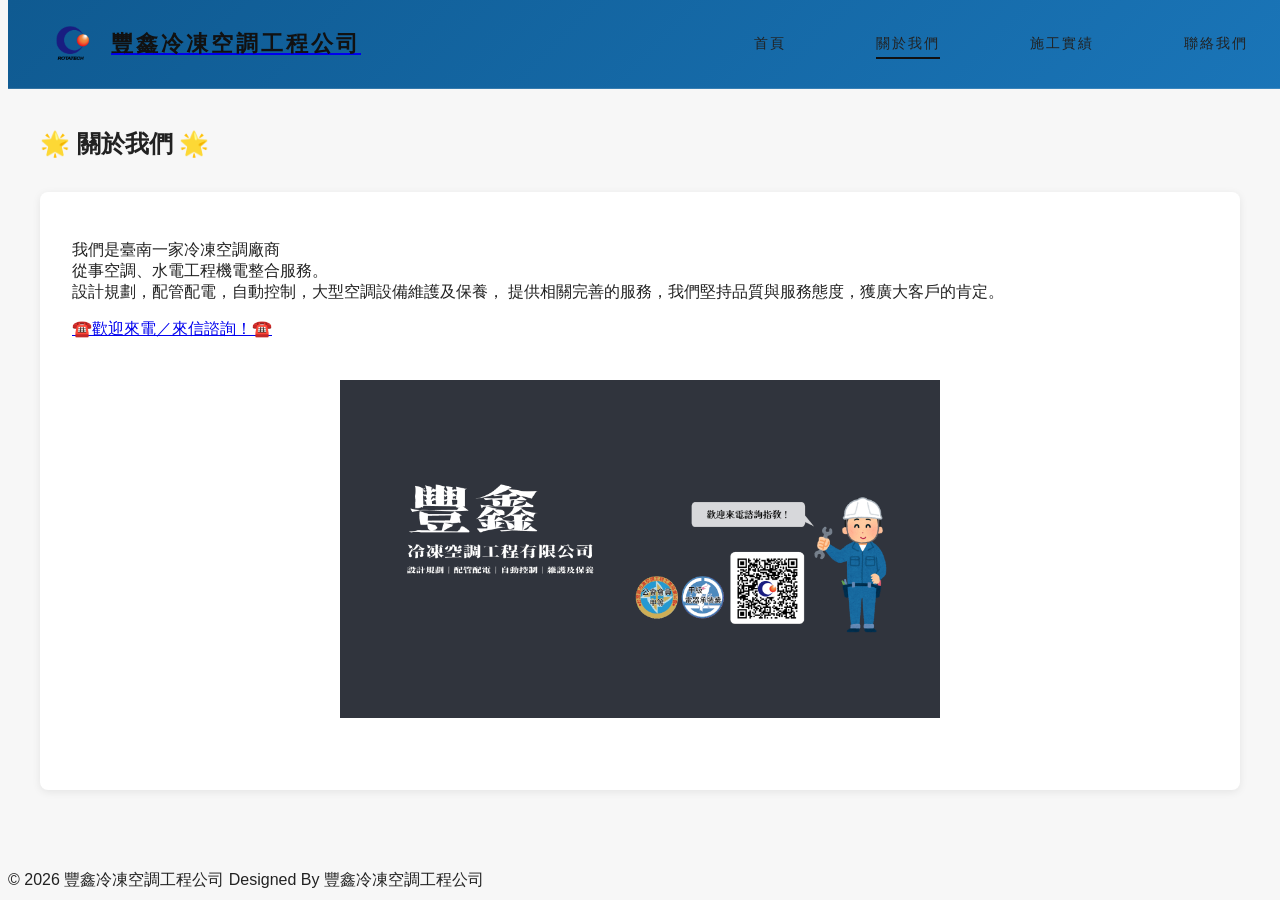
<file: about.html>
<!DOCTYPE html>
<html lang="zh-TW">
<head>
<meta charset="UTF-8">
<title>關於我們｜豐鑫冷凍空調工程公司</title>

<link rel="stylesheet" href="css/style.css">
</head>
<body>


<header class="topbar" id="topbar">

  <div class="header-inner">

    <a href="index.html" class="brand">
      <img src="./images/LOGO.png" class="logo-img">
      <span class="company-name">豐鑫冷凍空調工程公司</span>
    </a>

    <nav class="main-nav">
      <a href="./index.html">首頁</a>
      <a href="./about.html" class="active">關於我們</a>
      <a href="./projects.html">施工實績</a>
      <a href="./contact.html">聯絡我們</a>
    </nav>

    <div class="menu-toggle" id="menuToggle">
      <span></span>
      <span></span>
    </div>

  </div>

</header>

<!-- 手機側邊欄 -->
<div class="side-menu" id="sideMenu">
  <a href="index.html">首頁</a>
  <a href="about.html">關於我們</a>
  <div class="dropdown">
    <a href="projects.html" class="dropdown-toggle">
      施工實績
    </a>

    <div class="dropdown-menu">
      <a href="./projects.html">總目錄</a>
      <a href="./../114_projects.html">114 年工程</a>
      <a href="./../113_projects.html">113 年工程</a>
      <a href="./../112_projects.html">112 年工程</a>
      
    </div>
  </div>
  <a href="contact.html">聯絡我們</a>
</div>

<div class="overlay" id="overlay"></div>



<main class="content"><!-- 內容盒子 -->
  <h2 class="fade-up">🌟 關於我們 🌟</h2>
  <p class="hint"></p>
   <!-- 內文 -->
  <section class="project">

    <p class="fade-up">
      我們是臺南一家冷凍空調廠商<br>
      從事空調、水電工程機電整合服務。<br>
      設計規劃，配管配電，自動控制，大型空調設備維護及保養，
      提供相關完善的服務，我們堅持品質與服務態度，獲廣大客戶的肯定。
    </p>

    <p class="fade-up">
      <a href="contact.html">☎️歡迎來電／來信諮詢！☎️</a>
    </p>

    <div class="fade-up">
      <img src="images/00001.png" width="50%">
    </div>
  </section>
</main>


<footer class="footer">
  © 2026 豐鑫冷凍空調工程公司  Designed By 豐鑫冷凍空調工程公司
</footer>

<script src="./js/animation.js"></script>

</body>

</html>
</file>
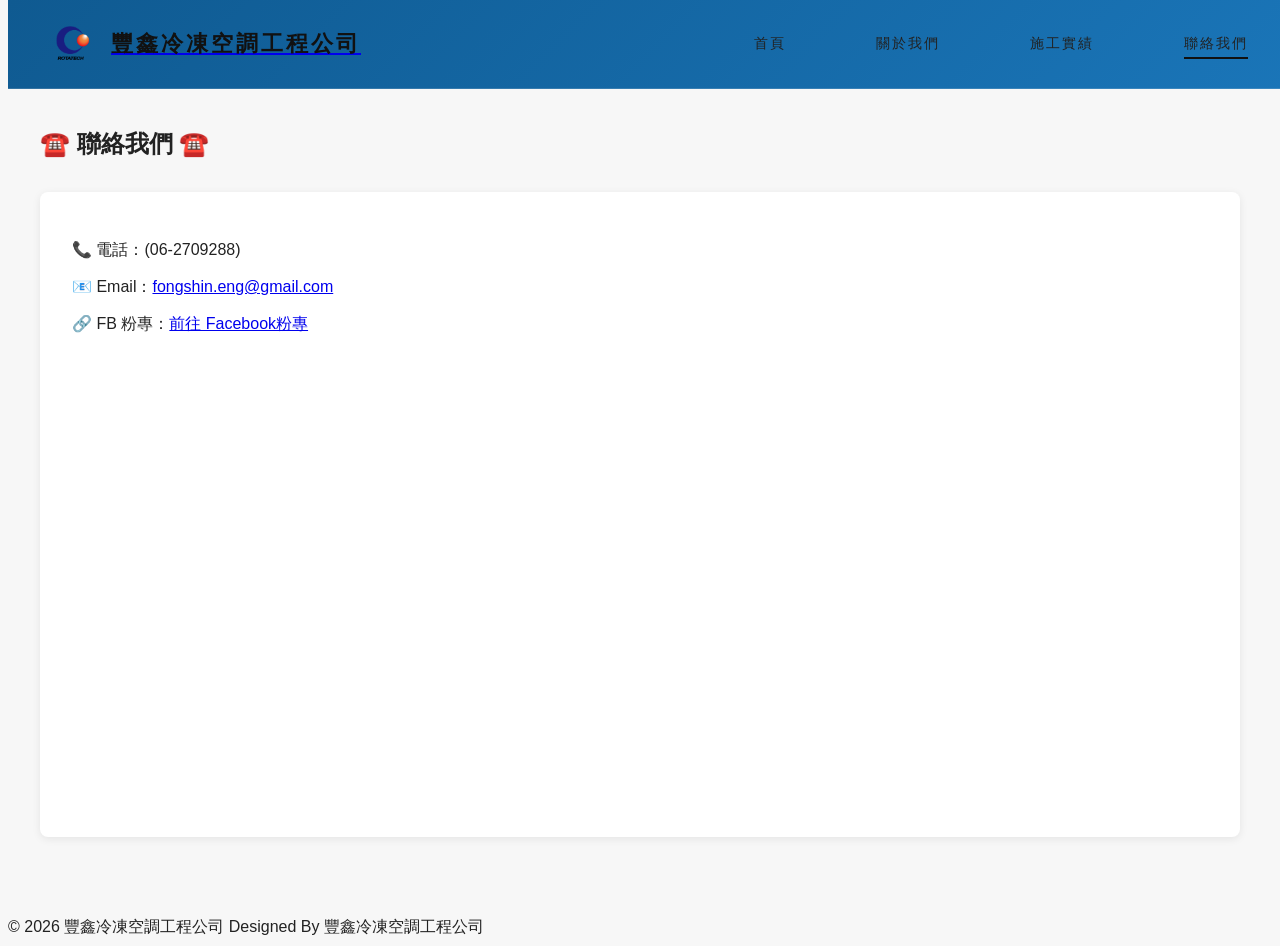
<file: contact.html>
<!DOCTYPE html>
<html lang="zh-TW">
<head>
<meta charset="UTF-8">
<title>聯絡我們｜豐鑫冷凍空調工程公司</title>

<link rel="stylesheet" href="css/style.css">
</head>
<body>

<header class="topbar" id="topbar">

  <div class="header-inner">

    <a href="index.html" class="brand">
      <img src="./images/LOGO.png" class="logo-img">
      <span class="company-name">豐鑫冷凍空調工程公司</span>
    </a>

    <nav class="main-nav">
      <a href="./index.html">首頁</a>
      <a href="./about.html">關於我們</a>
      <a href="./projects.html">施工實績</a>
      <a href="./contact.html" class="active">聯絡我們</a>
    </nav>

    <div class="menu-toggle" id="menuToggle">
      <span></span>
      <span></span>
    </div>

  </div>

</header>

<!-- 手機側邊欄 -->
<div class="side-menu" id="sideMenu">
  <a href="index.html">首頁</a>
  <a href="about.html">關於我們</a>
  <div class="dropdown">
    <a href="projects.html" class="dropdown-toggle">
      施工實績
    </a>

    <div class="dropdown-menu">
      <a href="./projects.html">總目錄</a>
      <a href="./../114_projects.html">114 年工程</a>
      <a href="./../113_projects.html">113 年工程</a>
      <a href="./../112_projects.html">112 年工程</a>
      
    </div>
  </div>
  <a href="contact.html">聯絡我們</a>
</div>

<div class="overlay" id="overlay"></div>



<main class="content">
    <h2 class="fade-up">☎️ 聯絡我們 ☎️</h2>
       <!-- 內文 -->
    <p class="hint"></p>
    <section class="project">
        <p class="fade-up">📞 電話：(06-2709288)</p>
        <p class="fade-up">📧 Email：<a href="mailto:fongshin.eng@gmail.com">fongshin.eng@gmail.com</a></p>
        <p class="fade-up">🔗 FB 粉專：<a href="https://www.facebook.com/profile.php?id=61585029023602" target="_blank">前往 Facebook粉專</a></p>
        <!-- 公司google地圖 -->
        <iframe src="https://www.google.com/maps/embed?pb=!1m18!1m12!1m3!1d4027.1718093008217!2d120.2468778401254!3d22.978206179291355!2m3!1f0!2f0!3f0!3m2!1i1024!2i768!4f13.1!3m3!1m2!1s0x346e76ace229fc47%3A0x3b59d3c174e560df!2zNzE36Ie65Y2X5biC5LuB5b635Y2A5aSq5LmZ5LiD6KGXNTbomZ8!5e1!3m2!1szh-TW!2stw!4v1770600316278!5m2!1szh-TW!2stw" width="600" height="450" style="border:0;" allowfullscreen="" loading="lazy" referrerpolicy="no-referrer-when-downgrade"
        allowfullscreen=""
        loading="lazy"
        referrerpolicy="no-referrer-when-downgrade"></iframe>
   </section>
</main>


<footer class="footer">
  © 2026 豐鑫冷凍空調工程公司  Designed By 豐鑫冷凍空調工程公司
</footer>

<script src="./js/animation.js"></script>

</body>

</html>
</file>
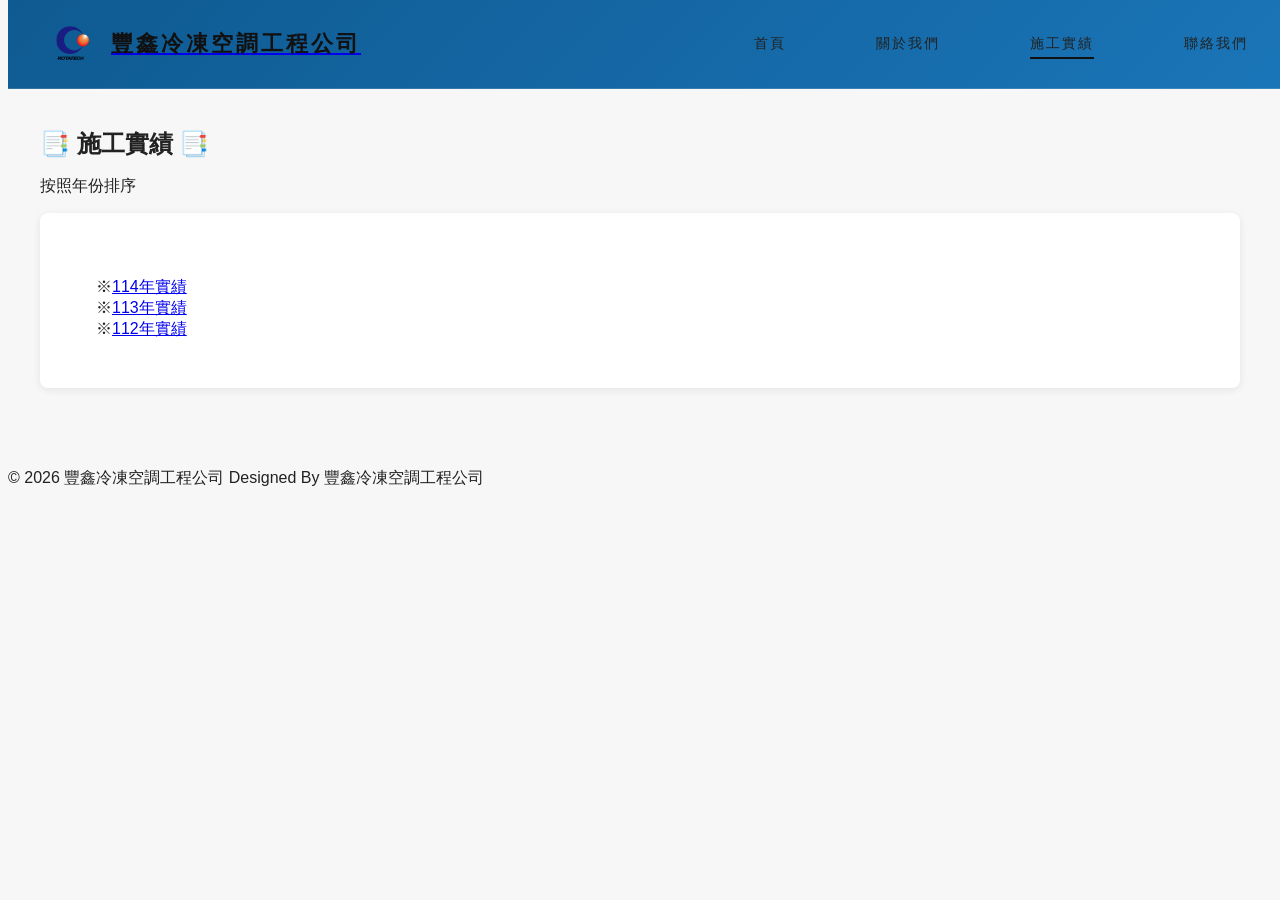
<file: projects.html>
<!DOCTYPE html>
<html lang="zh-TW">
<head>
<meta charset="UTF-8">
<title>施工實績｜豐鑫冷凍空調工程公司</title>

<link rel="stylesheet" href="css/style.css">
</head>
<body>

<header class="topbar" id="topbar">

  <div class="header-inner">

    <a href="index.html" class="brand">
      <img src="./images/LOGO.png" class="logo-img">
      <span class="company-name">豐鑫冷凍空調工程公司</span>
    </a>

    <nav class="main-nav">
      <a href="./index.html">首頁</a>
      <a href="./about.html">關於我們</a>
      <a href="./projects.html" class="active">施工實績</a>
      <a href="./contact.html">聯絡我們</a>
    </nav>

    <div class="menu-toggle" id="menuToggle">
      <span></span>
      <span></span>
    </div>

  </div>

</header>

<!-- 手機側邊欄 -->
<div class="side-menu" id="sideMenu">
  <a href="index.html">首頁</a>
  <a href="about.html">關於我們</a>
  <div class="dropdown">
    <a href="projects.html" class="dropdown-toggle">
      施工實績
    </a>

    <div class="dropdown-menu">
      <a href="./projects.html">總目錄</a>
      <a href="./../114_projects.html">114 年工程</a>
      <a href="./../113_projects.html">113 年工程</a>
      <a href="./../112_projects.html">112 年工程</a>
      
    </div>
  </div>
  <a href="contact.html">聯絡我們</a>
</div>

<div class="overlay" id="overlay"></div>


<main class="content">
  <h2 class="fade-up">📑 施工實績 📑</h2>
  <p class="fade-up">按照年份排序</p>

  <!-- 工程項目 1 -->
  <section class="project">
    <div class="project-item">
      <ol style="list-style-type:'※';">
        <li class="fade-up"><a href="project/114_projects.html" class="active">114年實績</a></li>
        <li class="fade-up"><a href="project/113_projects.html" class="active">113年實績</a></li>
        <li class="fade-up"><a href="project/112_projects.html" class="active">112年實績</a></li>
    </div>

  </section>

</main>

<footer class="footer">
  © 2026 豐鑫冷凍空調工程公司  Designed By 豐鑫冷凍空調工程公司
</footer>

<script src="./js/animation.js"></script>

</body>
</html>
</file>
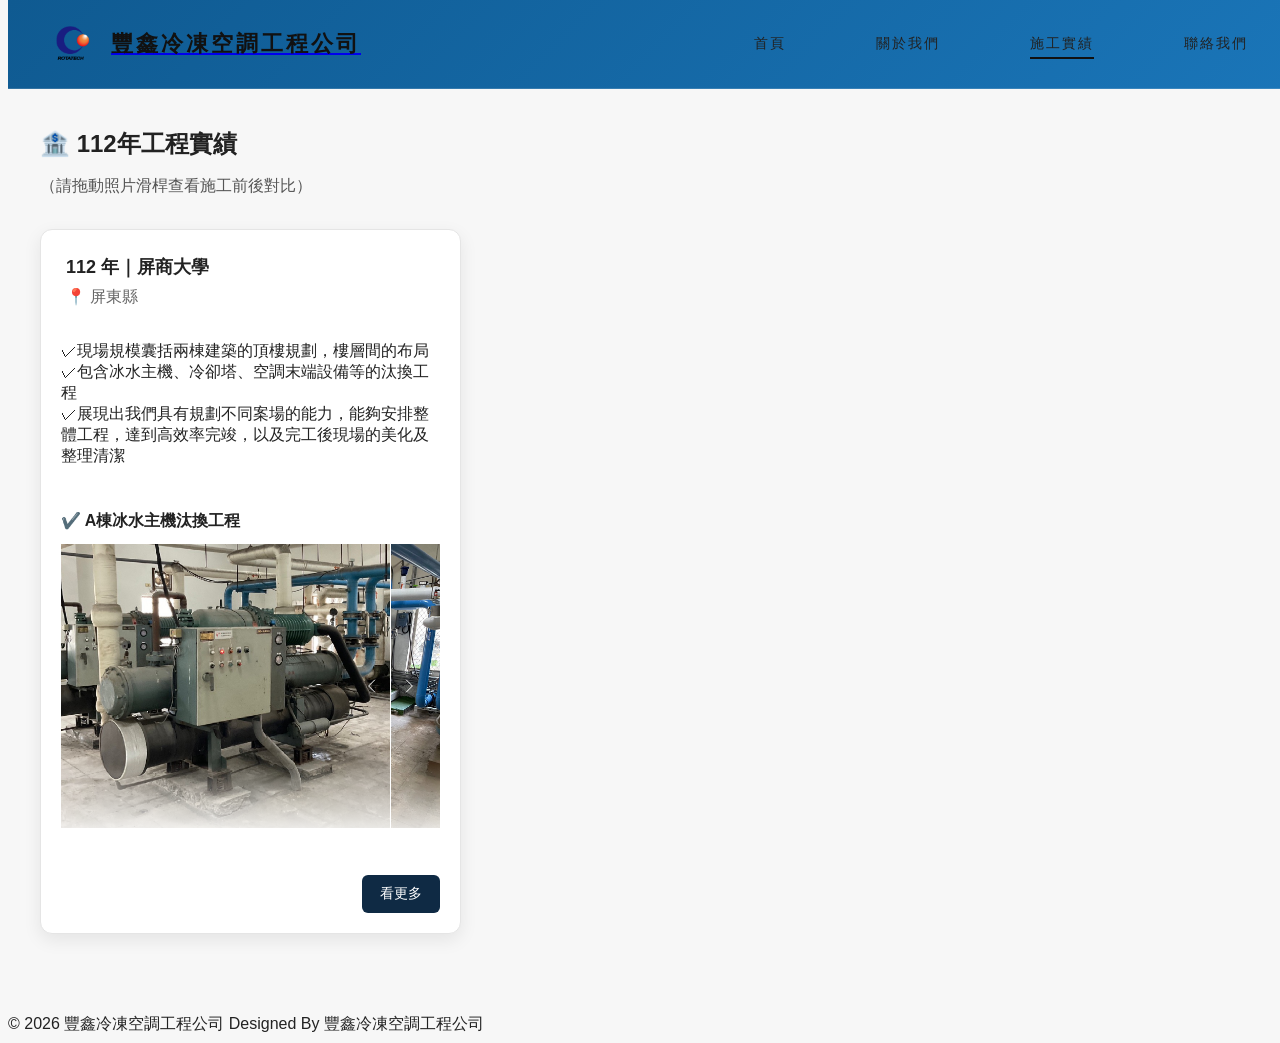
<file: project/112_projects.html>
<!DOCTYPE html>
<html lang="zh-TW">
<head>
<meta charset="UTF-8">
<meta name="viewport" content="width=device-width, initial-scale=1.0">
<title>施工實績｜豐鑫冷凍空調工程公司</title>

<link rel="stylesheet" href="../css/style.css">


<script src="../js/img-comparison-slider.js"></script>
<script src="../js/main.js"></script>

</head>
<body>

<header class="topbar" id="topbar">

  <div class="header-inner">

    <a href="index.html" class="brand">
      <img src="./../images/LOGO.png" class="logo-img">
      <span class="company-name">豐鑫冷凍空調工程公司</span>
    </a>

    <nav class="main-nav">
      <a href="./../index.html">首頁</a>
      <a href="./../about.html">關於我們</a>
      <a href="./../projects.html" class="active">施工實績</a>
      <a href="./../contact.html">聯絡我們</a>
    </nav>

    <div class="menu-toggle" id="menuToggle">
      <span></span>
      <span></span>
    </div>

  </div>

</header>

<!-- 手機側邊欄 -->
<div class="side-menu" id="sideMenu">
  <a href="index.html">首頁</a>
  <a href="about.html">關於我們</a>
  <div class="dropdown">
    <a href="projects.html" class="dropdown-toggle">
      施工實績
    </a>

    <div class="dropdown-menu">
      <a href="./projects.html">總目錄</a>
      <a href="./../114_projects.html">114 年工程</a>
      <a href="./../113_projects.html">113 年工程</a>
      <a href="./../112_projects.html">112 年工程</a>
      
    </div>
  </div>
  <a href="contact.html">聯絡我們</a>
</div>

<div class="overlay" id="overlay"></div>


<main class="content">

  <h2 class="fade-up">🏦 112年工程實績</h2>
  <p class="hint fade-up">（請拖動照片滑桿查看施工前後對比）</p>

  <!-- 工程項目 1 -->
   <div class="project-grid fade-up">

     <!-- 卡片 1 -->
     <div class="project-card fade-up">
      
      <div class="card-body">
        <h3>112 年｜屏商大學</h3>
        <span class="location">📍 屏東縣</span>
      </div>

      <p class="fade-up">
        ✓現場規模囊括兩棟建築的頂樓規劃，樓層間的布局<br>
        ✓包含冰水主機、冷卻塔、空調末端設備等的汰換工程<br>
        ✓展現出我們具有規劃不同案場的能力，能夠安排整體工程，達到高效率完竣，以及完工後現場的美化及整理清潔<br>
      </p>
        
      <div class="project-content">
        <div class="work-item">
          <h4 class="fade-up">✔️ A棟冰水主機汰換工程</h4>
          <div class="fade-img">
            <img-comparison-slider>
              <img slot="first" src="../images/1120001_屏商-1.jpg">
              <img slot="second" src="../images/1120001_屏商-3.jpg">
            </img-comparison-slider>
          </div>
        </div>

        <div class="work-item">
          <h4 class="fade-up">✔️ B棟冰水主機汰換工程</h4>
          <div class="fade-img">
            <img-comparison-slider>
              <img slot="first" src="../images/1120002_屏商-1.jpg">
              <img slot="second" src="../images/1120002_屏商-2.jpg">
            </img-comparison-slider>
          </div>
        </div>
      </div>

      <div class="card-footer">
        <button class="btn btn-more">看更多</button>
      </div>
     </div>

     </div>
  </div>
</main>

<footer class="footer">
  © 2026 豐鑫冷凍空調工程公司  Designed By 豐鑫冷凍空調工程公司
</footer>

</body>
</html>
</file>
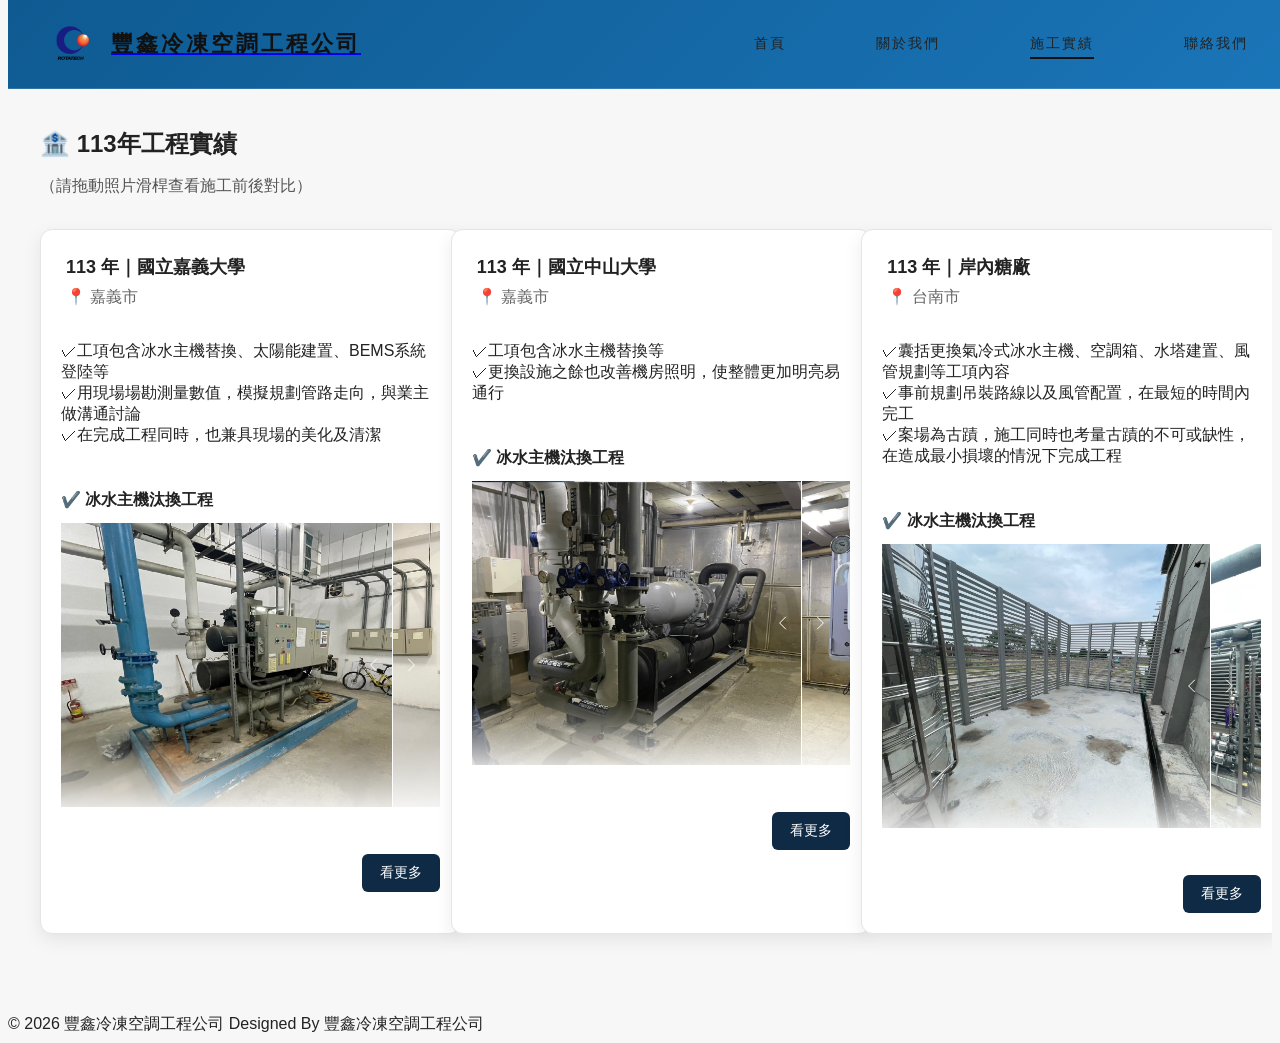
<file: project/113_projects.html>
<!DOCTYPE html>
<html lang="zh-TW">
<head>
<meta charset="UTF-8">


<link rel="stylesheet" href="../css/style.css">


<script src="../js/img-comparison-slider.js"></script>
<script src="../js/main.js"></script>

</head>
<body>

<header class="topbar" id="topbar">

  <div class="header-inner">

    <a href="index.html" class="brand">
      <img src="./../images/LOGO.png" class="logo-img">
      <span class="company-name">豐鑫冷凍空調工程公司</span>
    </a>

    <nav class="main-nav">
      <a href="./../index.html">首頁</a>
      <a href="./../about.html">關於我們</a>
      <a href="./../projects.html" class="active">施工實績</a>
      <a href="./../contact.html">聯絡我們</a>
    </nav>

    <div class="menu-toggle" id="menuToggle">
      <span></span>
      <span></span>
    </div>

  </div>

</header>

<!-- 手機側邊欄 -->
<div class="side-menu" id="sideMenu">
  <a href="index.html">首頁</a>
  <a href="about.html">關於我們</a>
  <div class="dropdown">
    <a href="projects.html" class="dropdown-toggle">
      施工實績
    </a>

    <div class="dropdown-menu">
      <a href="./projects.html">總目錄</a>
      <a href="./../114_projects.html">114 年工程</a>
      <a href="./../113_projects.html">113 年工程</a>
      <a href="./../112_projects.html">112 年工程</a>
      
    </div>
  </div>
  <a href="contact.html">聯絡我們</a>
</div>

<div class="overlay" id="overlay"></div>


<main class="content">

  <h2 class="fade-up">🏦 113年工程實績</h2>
  <p class="hint fade-up">（請拖動照片滑桿查看施工前後對比）</p>

  <!-- 工程項目 1 -->
   <div class="project-grid fade-up">

     <!-- 卡片 1 -->
     <div class="project-card fade-up">
      
      <div class="card-body">
        <h3 class="fade-up">113 年｜國立嘉義大學</h3>
        <span class="location">📍 嘉義市</span>
      </div>

      <p class="fade-up">
        ✓工項包含冰水主機替換、太陽能建置、BEMS系統登陸等<br>
        ✓用現場場勘測量數值，模擬規劃管路走向，與業主做溝通討論<br>
        ✓在完成工程同時，也兼具現場的美化及清潔<br>
      </p>
        
      <div class="project-content">
        <div class="work-item">
          <h4 class="fade-up">✔️ 冰水主機汰換工程</h4>
          <div class="fade-img">
            <img-comparison-slider>
              <img slot="first" src="../images/1130002_嘉大-1.jpg">
              <img slot="second" src="../images/1130002_嘉大-2.jpg">
            </img-comparison-slider>
          </div>
        </div>

        <div class="work-item">
          <h4 class="fade-up">✔️ 水泵汰換工程</h4>
          <div class="fade-img">
            <img-comparison-slider>
              <img slot="first" src="../images/1130001_嘉大-1.jpg">
              <img slot="second" src="../images/1130001_嘉大-2.jpg">
            </img-comparison-slider>
          </div>
        </div>
      </div>

      <div class="card-footer">
        <button class="btn btn-more">看更多</button>
      </div>
     </div>

      <!-- 卡片 2 -->
      <div class="project-card fade-up">
      
        <div class="card-body">
          <h3 class="fade-up">113 年｜國立中山大學</h3>
          <span class="location">📍 嘉義市</span>
      </div>
        
      <p class="fade-up">
        ✓工項包含冰水主機替換等<br>
        ✓更換設施之餘也改善機房照明，使整體更加明亮易通行<br>
      </p>

      <div class="project-content">
        <div class="work-item">
          <h4 class="fade-up">✔️ 冰水主機汰換工程</h4>
          <div class="fade-img">
            <img-comparison-slider>
              <img slot="first" src="../images/1130003_中山-1.jpg">
              <img slot="second" src="../images/1130003_中山-2.jpg">
            </img-comparison-slider>
          </div>
        </div>

        <div class="work-item">
          <h4 class="fade-up">✔️ 水泵汰換工程</h4>
          <div class="fade-img">
            <img-comparison-slider>
              <img slot="first" src="../images/1130004_中山-1.jpg">
              <img slot="second" src="../images/1130004_中山-2.jpg">
            </img-comparison-slider>
          </div>
        </div>
       </div>

        <div class="card-footer">
          <button class="btn btn-more">看更多</button>
        </div>
      </div>

      <!-- 卡片 3 -->
      <div class="project-card fade-up">
      
        <div class="card-body">
          <h3 class="fade-up">113 年｜岸內糖廠</h3>
          <span class="location">📍 台南市</span>
        </div>

        <p class="fade-up">
          ✓囊括更換氣冷式冰水主機、空調箱、水塔建置、風管規劃等工項內容<br>
          ✓事前規劃吊裝路線以及風管配置，在最短的時間內完工<br>
          ✓案場為古蹟，施工同時也考量古蹟的不可或缺性，在造成最小損壞的情況下完成工程<br>
        </p>
        
        <div class="project-content">
          <div class="work-item">
            <h4 class="fade-up">✔️ 冰水主機汰換工程</h4>
            <div class="fade-img">
              <img-comparison-slider>
                <img slot="first" src="../images/1130005_岸內-1.jpg">
                <img slot="second" src="../images/1130005_岸內-2.jpg">
              </img-comparison-slider>
            </div>
          </div>
        </div>

        <div class="card-footer">
          <button class="btn btn-more">看更多</button>
        </div>
      </div>
  </div>
</main>

<footer class="footer">
  © 2026 豐鑫冷凍空調工程公司  Designed By 豐鑫冷凍空調工程公司
</footer>

</body>
</html>
</file>
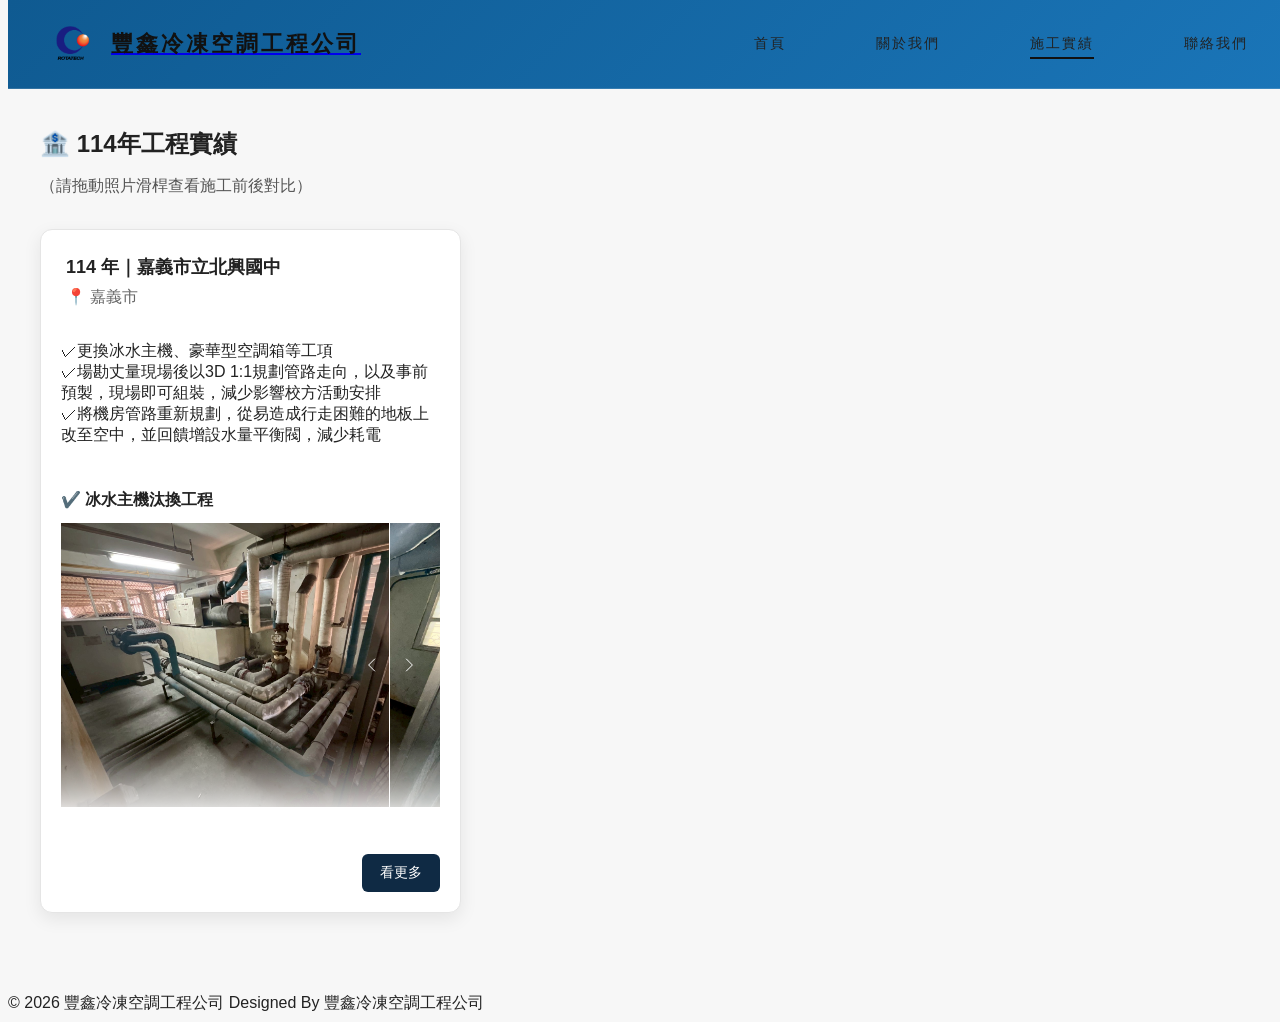
<file: project/114_projects.html>
<!DOCTYPE html>
<html lang="zh-TW">
<head>
<meta charset="UTF-8">
<title>施工實績｜豐鑫冷凍空調工程公司</title>

<link rel="stylesheet" href="../css/style.css">


<script src="../js/img-comparison-slider.js"></script>
<script src="../js/main.js"></script>
</head>

<body>

<header class="topbar" id="topbar">

  <div class="header-inner">

    <a href="index.html" class="brand">
      <img src="./../images/LOGO.png" class="logo-img">
      <span class="company-name">豐鑫冷凍空調工程公司</span>
    </a>

    <nav class="main-nav">
      <a href="./../index.html">首頁</a>
      <a href="./../about.html">關於我們</a>
      <a href="./../projects.html" class="active">施工實績</a>
      <a href="./../contact.html">聯絡我們</a>
    </nav>

    <div class="menu-toggle" id="menuToggle">
      <span></span>
      <span></span>
    </div>

  </div>

</header>

<!-- 手機側邊欄 -->
<div class="side-menu" id="sideMenu">
  <a href="index.html">首頁</a>
  <a href="about.html">關於我們</a>
  <div class="dropdown">
    <a href="projects.html" class="dropdown-toggle">
      施工實績
    </a>

    <div class="dropdown-menu">
      <a href="./projects.html">總目錄</a>
      <a href="./../114_projects.html">114 年工程</a>
      <a href="./../113_projects.html">113 年工程</a>
      <a href="./../112_projects.html">112 年工程</a>
      
    </div>
  </div>
  <a href="contact.html">聯絡我們</a>
</div>

<div class="overlay" id="overlay"></div>


<main class="content">

  <h2 class="fade-up">🏦 114年工程實績</h2>
  <p class="hint fade-up">（請拖動照片滑桿查看施工前後對比）</p>

  <!-- 工程項目 1 -->
   <div class="project-grid">

     <!-- 卡片 1 -->
     <div class="project-card fade-up">
      
      <div class="card-body">
        <h3 class="fade-up">114 年｜嘉義市立北興國中</h3>
        <span class="location">📍 嘉義市</span>
      </div>
        
      <p class="fade-up">
        ✓更換冰水主機、豪華型空調箱等工項<br>
        ✓場勘丈量現場後以3D 1:1規劃管路走向，以及事前預製，現場即可組裝，減少影響校方活動安排<br>
        ✓將機房管路重新規劃，從易造成行走困難的地板上改至空中，並回饋增設水量平衡閥，減少耗電<br>
      </p>

      <div class="project-content">
        <div class="work-item">
          <h4 class="fade-up">✔️ 冰水主機汰換工程</h4>
          <div class="fade-img">
            <img-comparison-slider>
              <img slot="first" src="../images/1140001_北興-1.jpg">
              <img slot="second" src="../images/1140001_北興-2.jpg">
            </img-comparison-slider>
          </div>
        </div>

        <div class="work-item">
          <h4 class="fade-up">✔️ 水塔汰換工程</h4>
          <div class="fade-img">
            <img-comparison-slider>
              <img slot="first" src="../images/1140002_北興-1.jpg">
              <img slot="second" src="../images/1140002_北興-2.jpg">
            </img-comparison-slider>
          </div>
        </div>
      </div>

      <div class="card-footer">
        <button class="btn btn-more">看更多</button>
      </div>
     </div>

  </div>
</main>

<footer class="footer">
  © 2026 豐鑫冷凍空調工程公司  Designed By 豐鑫冷凍空調工程公司
</footer>

</body>
</html>
</file>
<file: css/style.css>
/* =====================
   基本設定
===================== */

html, body {
  overflow-x: hidden;
}

body {
  padding-top: 20px;
  font-family: "Microsoft JhengHei", Arial, sans-serif;
  color: #222;
  background-color: #f7f7f7;
}


/* ==========================
   Header
========================== */
.topbar {
  position: fixed;
  top: 0;
  width: 100%;
  background: linear-gradient(135deg,#0f5a91,#1a75b8);
  backdrop-filter: blur(14px);
  border-bottom: 1px solid rgba(255,255,255,0.15);
  transition: all 0.3s ease;
  z-index: 1000;
}


.topbar.shrink {
  background: rgba(20, 60, 120, 0.9);
}

/* 滾動縮小效果 */

.topbar.shrink .header-inner {
  padding: 12px 40px;
}

.topbar.shrink .logo-img {
  height: 36px;
}

.topbar.shrink .company-name {
  font-size: 18px;
}

.header-inner {
  max-width: 1200px;
  margin: auto;
  padding: 20px 40px;
  display: flex;
  align-items: center;
  justify-content: space-between;
  transition: all 0.3s ease;
}

/* LOGO + 公司名稱 */

.logo {
  display: flex;
  align-items: center;
}

.brand {
  display: flex;
  align-items: center;
  gap: 15px;
}

.logo-img {
  max-height: 48px;
  width: auto;
  display: block;
}

.company-name {
  font-size: 22px;
  font-weight: 600;
  letter-spacing: 3px;
  color: #111;
  transition: all 0.3s ease;
}

/* 導覽列 */

.main-nav a {
  margin-left: 30px;
  text-decoration: none;
  color: #444;
  font-size: 16px;
  position: relative;
  transition: 0.3s;
}

.main-nav a:hover {
  color: #000;
}

.main-nav a.active::after,
.main-nav a:hover::after {
  content: "";
  position: absolute;
  left: 0;
  bottom: -6px;
  width: 100%;
  height: 2px;
  background: #111;
}

/* 讓內容不被 fixed header 擋住 */

.content {
  padding-top: 120px;
}

/* ==========================
   選單
========================== */

.main-nav {
  display: flex;
  gap: 60px;
}

.main-nav a {
  text-decoration: none;
  color: #222;
  font-size: 14px;
  letter-spacing: 2px;
  position: relative;
  transition: 0.3s;
}

.main-nav a::after {
  content: "";
  position: absolute;
  left: 0;
  bottom: -8px;
  width: 0;
  height: 1px;
  background: #222;
  transition: 0.3s;
}

.main-nav a:hover::after {
  width: 100%;
}

.menu-toggle {
  width: 30px;
  height: 20px;
  display: flex;
  flex-direction: column;
  justify-content: space-between;
  cursor: pointer;
}

.menu-toggle span {
  height: 2px;
  width: 100%;
  background: #222;
  transition: 0.4s;
}

/* ===== 下拉選單 ===== */

/* 下拉容器 */
.dropdown {
  position: relative;
}

/* 預設隱藏 */
.dropdown-menu {
  max-height: 0;
  overflow: hidden;
  transition: 0.4s ease;
  background: rgba(255,255,255,0.08);
  backdrop-filter: blur(10px);
}

/* 展開 */
.dropdown.open .dropdown-menu {
  max-height: 300px;
}

/* 下拉內連結 */
.dropdown-menu a {
  padding-left: 30px;
  font-size: 14px;
}

.dropdown-menu a:hover {
  background: rgba(255,255,255,0.1);
}

/* 滑鼠移入顯示 */
.dropdown:hover .dropdown-menu {
  opacity: 1;
  visibility: visible;
  transform: translateY(0);
}

/* 漢堡變 X */
.menu-toggle.active span:nth-child(1) {
  transform: rotate(45deg) translateY(8px);
}

.menu-toggle.active span:nth-child(2) {
  transform: rotate(-45deg) translateY(-8px);
}

.side-menu {
  position: fixed;
  top: 0;
  right: 0;
  width: 280px;
  height: 100%;
  background: #111;
  transform: translateX(100%);
  transition: transform 0.4s ease;
}

.side-menu.active {
  transform: translateX(0);
}

.side-menu a {
  color: #fff;
  text-decoration: none;
  font-size: 18px;
  letter-spacing: 2px;
}


.overlay {
  position: fixed;
  inset: 0;
  background: rgba(0,0,0,0.4);
  opacity: 0;
  visibility: hidden;
  transition: 0.3s;
  z-index: 1500;
}

.overlay.active {
  opacity: 1;
  visibility: visible;
}

/* =====================
   主內容區
===================== */
.content {
  max-width: 1200px;
  margin: 40px auto;
  padding: 0 24px;
  margin-top: 100px; 
}

/* 標題 */
.content h2 {
  margin-bottom: 8px;
}

.hint {
  color: #555;
  margin-bottom: 32px;
}

/* 工程區塊 */
.project {
  background: #fff;
  padding: 32px;
  border-radius: 8px;
  box-shadow: 0 2px 8px rgba(0,0,0,0.08);
}

/* 單一工程項目 */
.project-item {
  margin-top: 32px;
}

.project img {
  max-width: 600px;
  width: 100%;
  display: block;
  margin: 40px auto;
}

img-comparison-slider {
  width: 100%;
  max-width: 520px;
  touch-action: pan-x;
}

/* Footer */
.footer{
  margin-top:80px;
}

/* 上層藍色區 */
.footer-top{
  display:flex;
  justify-content:space-between;
  align-items:center;

  max-width:1200px;   /* 限制最大寬度 */
  margin:auto;        /* 置中 */

  padding:35px 40px;  /* 原本60 → 40 */
  background:#0f5a91;
  color:white;
  position:relative;

    background: linear-gradient(135deg,#0f5a91,#1b6da6);
}

/* 左側 */
.footer-left{
  width:45%;
}

.footer-logo{
  width:80px;
  margin-bottom:20px;
}

/* 右側 */
.footer-right{

  width:50%;              /* 只佔一半 */

  background:#176dad;
  padding:35px 50px;

  display:flex;
  flex-direction:column;
  justify-content:center;

  /* 斜角 */
  clip-path: polygon(12% 0,100% 0,100% 100%,0 100%);
}

/* 選單 */
.footer-menu{
  display:flex;
  gap:20px;
  margin-bottom:30px;
}

.footer-menu a{
  color:white;
  text-decoration:none;
  font-size:14px;
}

.footer-menu a:hover{
  opacity:0.6;
}

/* 聯絡資訊 */
.footer-contact{
  display:flex;
  gap:60px;
  margin-top:10px;
}
/* 底部 */
.footer-bottom{
  background:#eee;
  text-align:center;
  padding:10px;
  font-size:14px;
}

/* =====================
   工程卡片區
===================== */
.project-grid {
  display: grid;
  gap: 32px;
  grid-template-columns: repeat(auto-fit, minmax(320px, 1fr));
}

.project-card {
  background: #fff;
  border-radius: 12px;
  padding: 20px;
  box-shadow: 0 6px 18px rgba(0,0,0,0.08);
  border: 1px solid #e5e5e5;
  width: 100%;
  max-width: 100%;
  margin: 0 auto;
  transition: all 0.4s ease;
}

.project-card.expanded-card {
  grid-column: 1 / -1;   /* 直接佔滿整行 */
}

.project-card img {
  width: 100%;
  height: 100%;
  max-width: 520px;
  object-fit: cover;
}

.card-body {
  padding: 5px;
}

.card-body h3 {
  margin: 0 0 8px;
  font-size: 18px;
}

.card-body p {
  margin: 0 0 12px;
  color: #444;
}

.location {
  display: block;
  margin-bottom: 12px;
  color: #666;
}

.project-card h3 {
  margin-top: 0;
}

/* 單一施工項目 */
.work-item {
  margin-top: 28px;
}

.work-item h4 {
  margin-bottom: 12px;
}

/* 卡片淡化處理 */
.project-content {
  max-height: 260px;
  overflow: hidden;
  transition: max-height 0.4s ease;
  position: relative;
  padding-bottom: 100px;
}

.project-content::after {
  content: "";
  position: absolute;
  bottom: 0;
  left: 0;
  right: 0;
  height: 80px;
  background: linear-gradient(
    to bottom,
    rgba(255,255,255,0),
    #fff
  );
}

.project-content.expanded {
  max-height: 2000px;
}

.project-content.expanded::after {
  display: none;
}

.card-footer {
  max-width: 520px;
  margin-top: 32px;
  text-align: right;
}

.btn {
  display: inline-block;
  padding: 10px 18px;
  background-color: #0f2a44;
  color: #fff;
  text-decoration: none;
  border-radius: 6px;
  font-size: 14px;
}

.btn:hover {
  background-color: #163a5c;
}

.btn-more {
  cursor: pointer;
  border: none;
}

/* =====================
   進場動畫效果
===================== */

/* 初始狀態（隱藏 + 往下） */
.fade-up {
  opacity: 0;
  transform: translateY(40px);
  transition: opacity 0.8s ease, transform 0.8s ease;
}

/* 進入畫面後 */
.fade-up.show {
  opacity: 1;
  transform: translateY(0);
}

/* 圖片專用（稍微慢一點） */
.fade-img {
  opacity: 0;
  transform: scale(0.95);
  transition: opacity 1s ease, transform 1s ease;
}

.fade-img.show {
  opacity: 1;
  transform: scale(1);
}

.project-card {
  transition: all 0.4s ease;
}


/* =====================
   施工照片橫向滑動區
===================== */

.project-gallery {
  padding: 60px 0;
  background: #f8f9fa;
  position: relative;
}

.gallery-wrapper {
  overflow-x: auto;
  overflow-y: hidden;
  scroll-behavior: smooth;
  -webkit-overflow-scrolling: touch;

  mask-image: linear-gradient(
    to right,
    transparent 0%,
    black 10%,
    black 90%,
    transparent 100%
  );
}

.gallery-wrapper::-webkit-scrollbar {
  display: none;
}

.gallery-track {
  display: flex;
  gap: 30px;
  padding: 20px 5vw;
  width: max-content;
  animation: autoScroll 40s linear infinite;
}

.gallery-wrapper:hover .gallery-track {
  animation-play-state: paused;
}

.gallery-item {
  flex: 0 0 auto;
  width: clamp(240px, 22vw, 340px);
  border-radius: 18px;
  overflow: hidden;
  box-shadow: 0 8px 20px rgba(0,0,0,0.08);
  transition: transform 0.4s ease, box-shadow 0.4s ease;
}

.gallery-item:hover {
  transform: translateY(-8px);
  box-shadow: 0 14px 28px rgba(0,0,0,0.15);
}

.gallery-item img {
  width: 100%;
  height: 240px;
  object-fit: cover;
  display: block;
}

@keyframes autoScroll {
  from { transform: translateX(0); }
  to { transform: translateX(-50%); }
}

/* 手機才關閉動畫 */
@media (max-width: 768px) {
  .gallery-track {
    animation: none;
  }

  .gallery-item img {
    height: 200px;
  }
}

/* =====================
   手機調整
===================== */

@media (max-width: 768px) {
  .site-header {
    padding: 24px 16px;
  }

  .project-card {
    padding: 20px;
  }

  .project-header h3 {
    font-size: 18px;
  }
  .project-card.expanded-card {
    grid-column: span 1;
  }

  .main-nav {
    display: none;
  }

  .dropdown-menu {
    position: static;
    background: none;
    backdrop-filter: none;
    opacity: 1;
    visibility: visible;
    transform: none;
    display: none;
    padding-left: 20px;
  }

  .dropdown-menu.mobile-open {
    display: flex;
  }

  .dropdown-toggle::after {
  content: "▾";
  margin-left: 6px;
  font-size: 12px;
}

.footer-top{
  flex-direction:column;
}

.footer-right{
  clip-path:none;
  margin-top:40px;
}

}

/* 自動慢速滾動 */
@keyframes autoScroll {
  from { transform: translateX(0); }
  to { transform: translateX(-50%); }
}

/* =====================
   平板以上
===================== */

@media (max-width: 768px) {
  .gallery-track {
    animation: none; /* 手機才關閉動畫 */
  }

  .gallery-item img {
    height: 200px;
  }
}

/* =====================
   桌機以上
===================== */

@media (min-width: 1200px) {
  .project-grid {
    grid-template-columns: repeat(3, 1fr);
  }

  .menu-toggle {
    display: none;
  }

}
</file>
